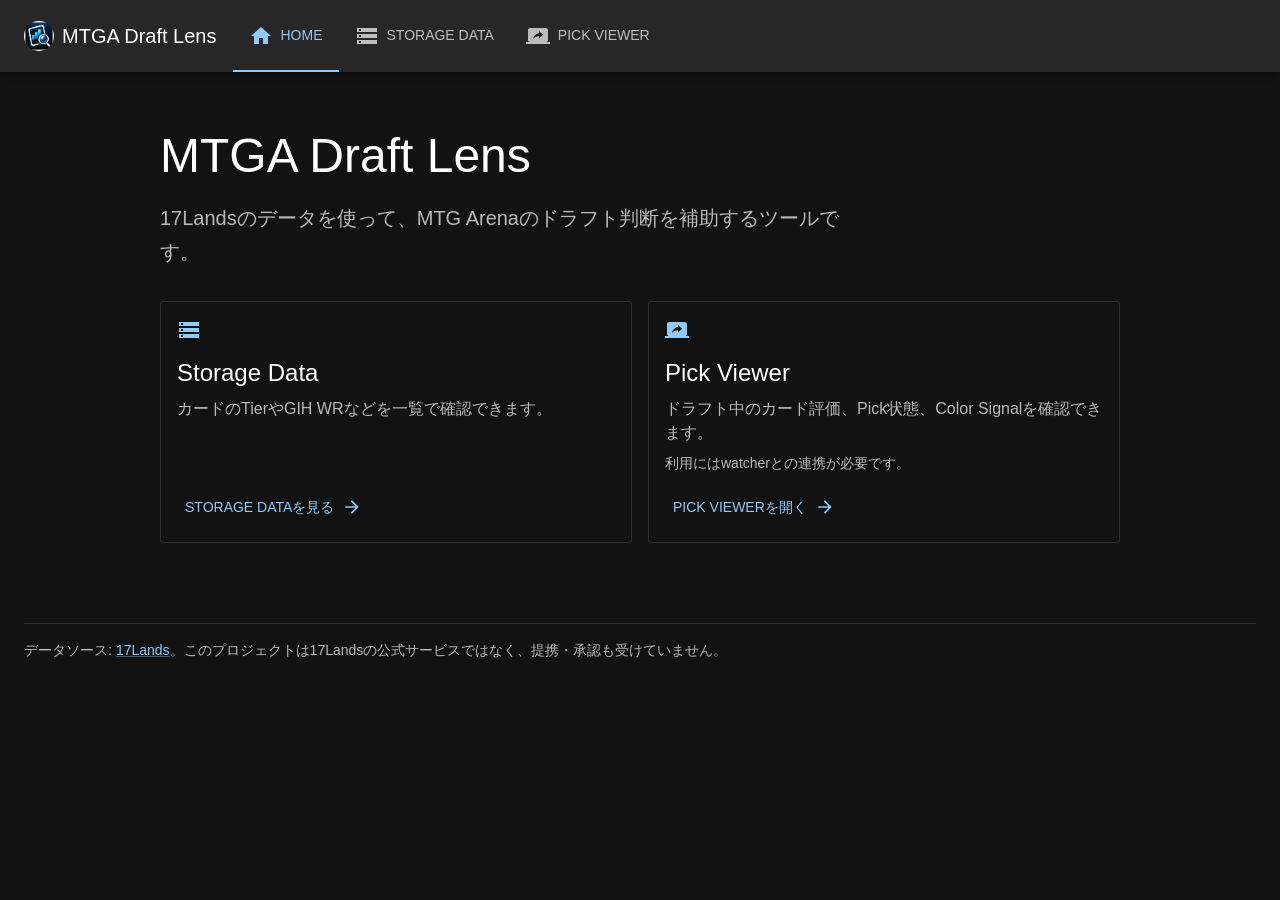
<file: index.html>
<!doctype html>
<html lang="ja">
  <head>
    <meta charset="UTF-8" />
    <link rel="icon" href="./favicon.ico" sizes="any" />
    <link rel="icon" type="image/png" href="./favicon-16x16.png" sizes="16x16" />
    <link rel="icon" type="image/png" href="./favicon-32x32.png" sizes="32x32" />
    <link rel="apple-touch-icon" href="./apple-touch-icon.png" sizes="180x180" />
    <meta name="viewport" content="width=device-width, initial-scale=1.0" />
    <meta name="description" content="Draft analytics for MTG Arena" />
    <title>MTGA Draft Lens</title>
    <script type="module" crossorigin src="./assets/index-z56kjzOJ.js"></script>
    <link rel="stylesheet" crossorigin href="./assets/index-Bpw05CLh.css">
  </head>
  <body>
    <div id="root"></div>
  </body>
</html>
</file>
<file: assets/index-Bpw05CLh.css>
html,body,#root{min-height:100%}
</file>
